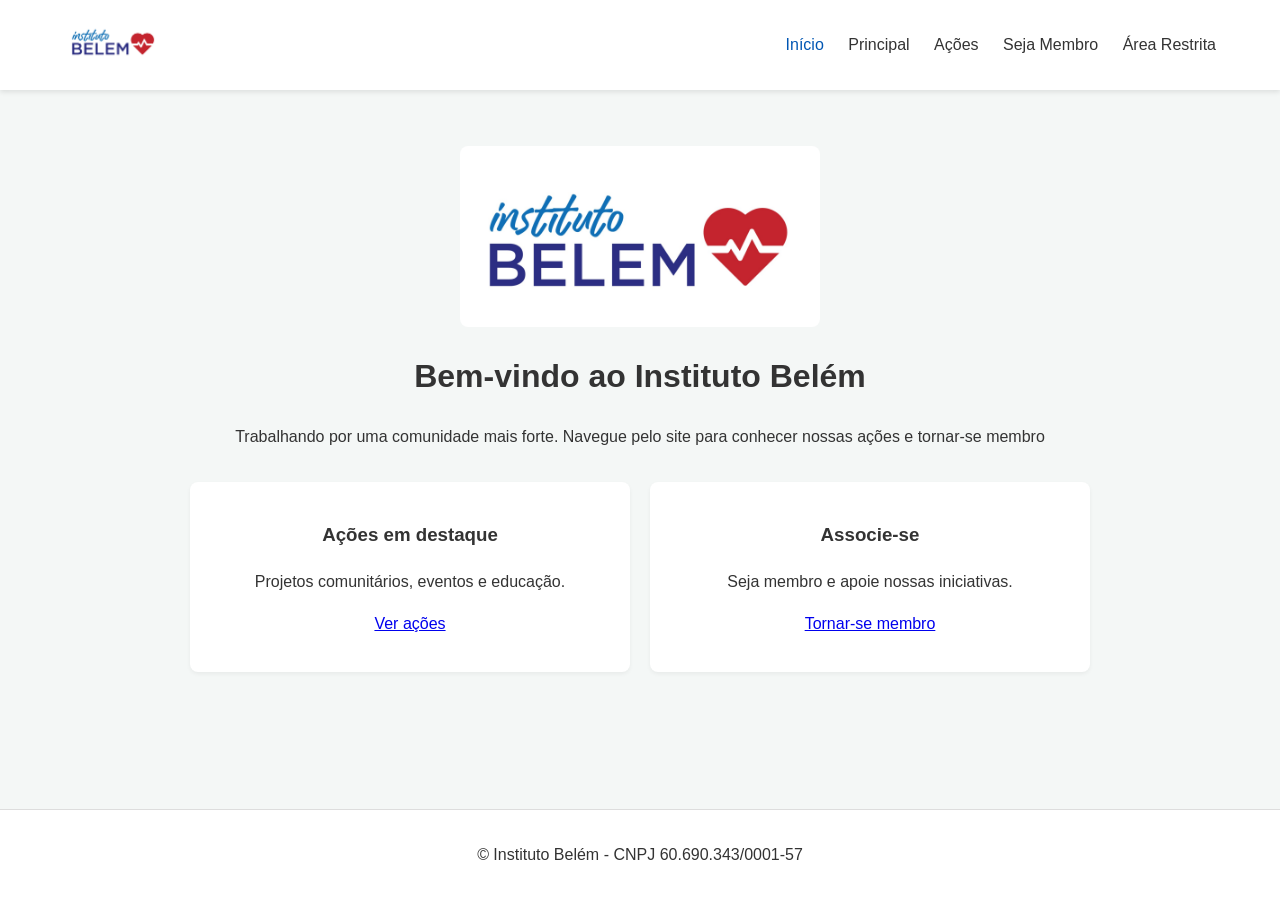
<file: index.html>
<!doctype html>
<html lang="pt-BR">
<head>
  <meta charset="utf-8">
  <meta name="viewport" content="width=device-width,initial-scale=1">
  <title>Instituto Belém — Início</title>
  <link rel="icon" href="assets/Logo.png" type="image/png">
  <link rel="stylesheet" href="style.css">
</head>
<body>
  <header class="site-header">
    <div class="logo-wrap" style="cursor: pointer;" onclick="window.location.href='index.html'">
      <img src="assets/Logo.png" alt="Instituto Belém" class="logo">
    </div>
    <nav class="main-nav">
      <a href="index.html" class="nav-link active">Início</a>
      <a href="principal.html" class="nav-link">Principal</a>
      <a href="acoes.html" class="nav-link">Ações</a>
      <a href="seja-membro.html" class="nav-link">Seja Membro</a>
      <a href="area-restrita.html" class="nav-link">Área Restrita</a>
    </nav>
  </header>

  <main class="container">
    <img src="assets/Logo.jpeg" alt="Logo Instituto Belém" class="main-image" loading="lazy">
    <h1>Bem-vindo ao Instituto Belém</h1>
    <p>Trabalhando por uma comunidade mais forte. Navegue pelo site para conhecer nossas ações e tornar-se membro</p>

    <section class="highlights">
      <article>
        <h3>Ações em destaque</h3>
        <p>Projetos comunitários, eventos e educação.</p>
        <p><a href="acoes.html">Ver ações</a></p>
      </article>
      <article>
        <h3>Associe-se</h3>
        <p>Seja membro e apoie nossas iniciativas.</p>
        <p><a href="seja-membro.html">Tornar-se membro</a></p>
      </article>
    </section>
  </main>

  <footer class="site-footer">
    <p>© Instituto Belém - CNPJ 60.690.343/0001-57</p>
  </footer>
</body>
</html>
</file>
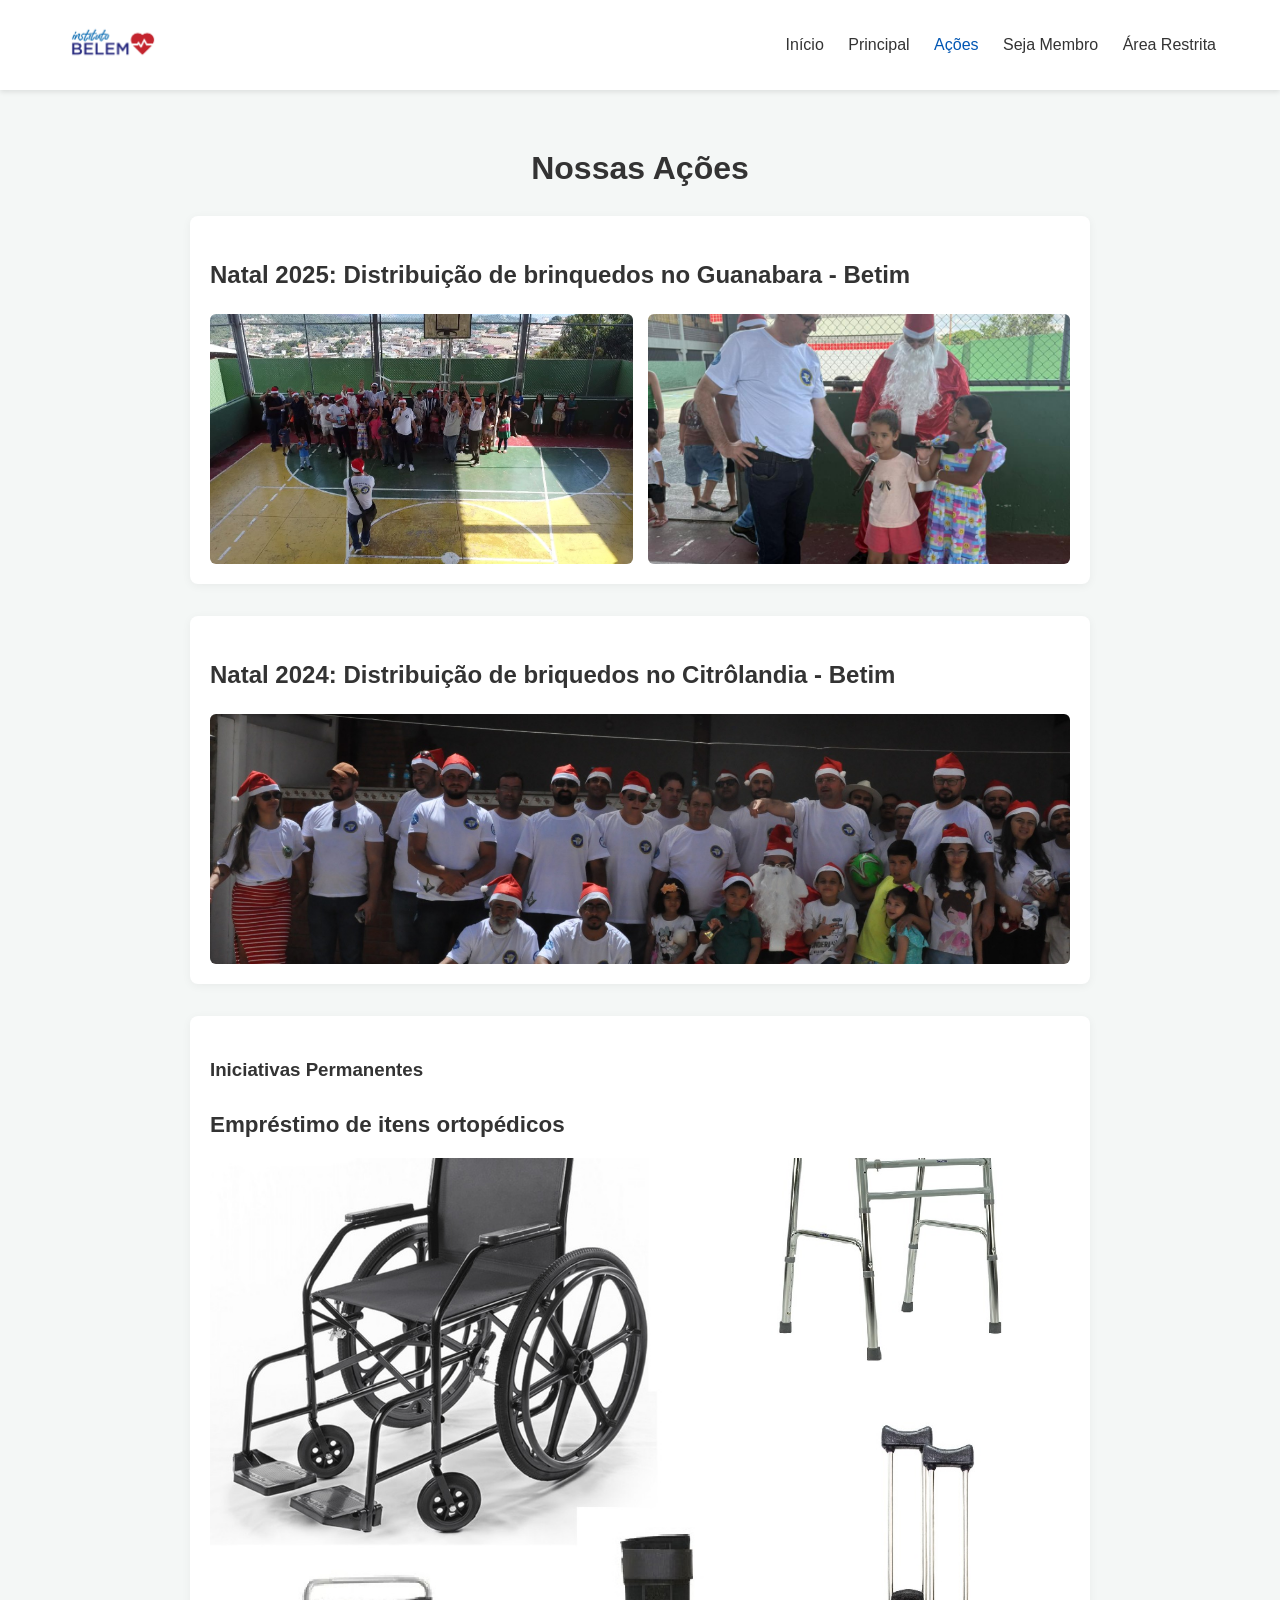
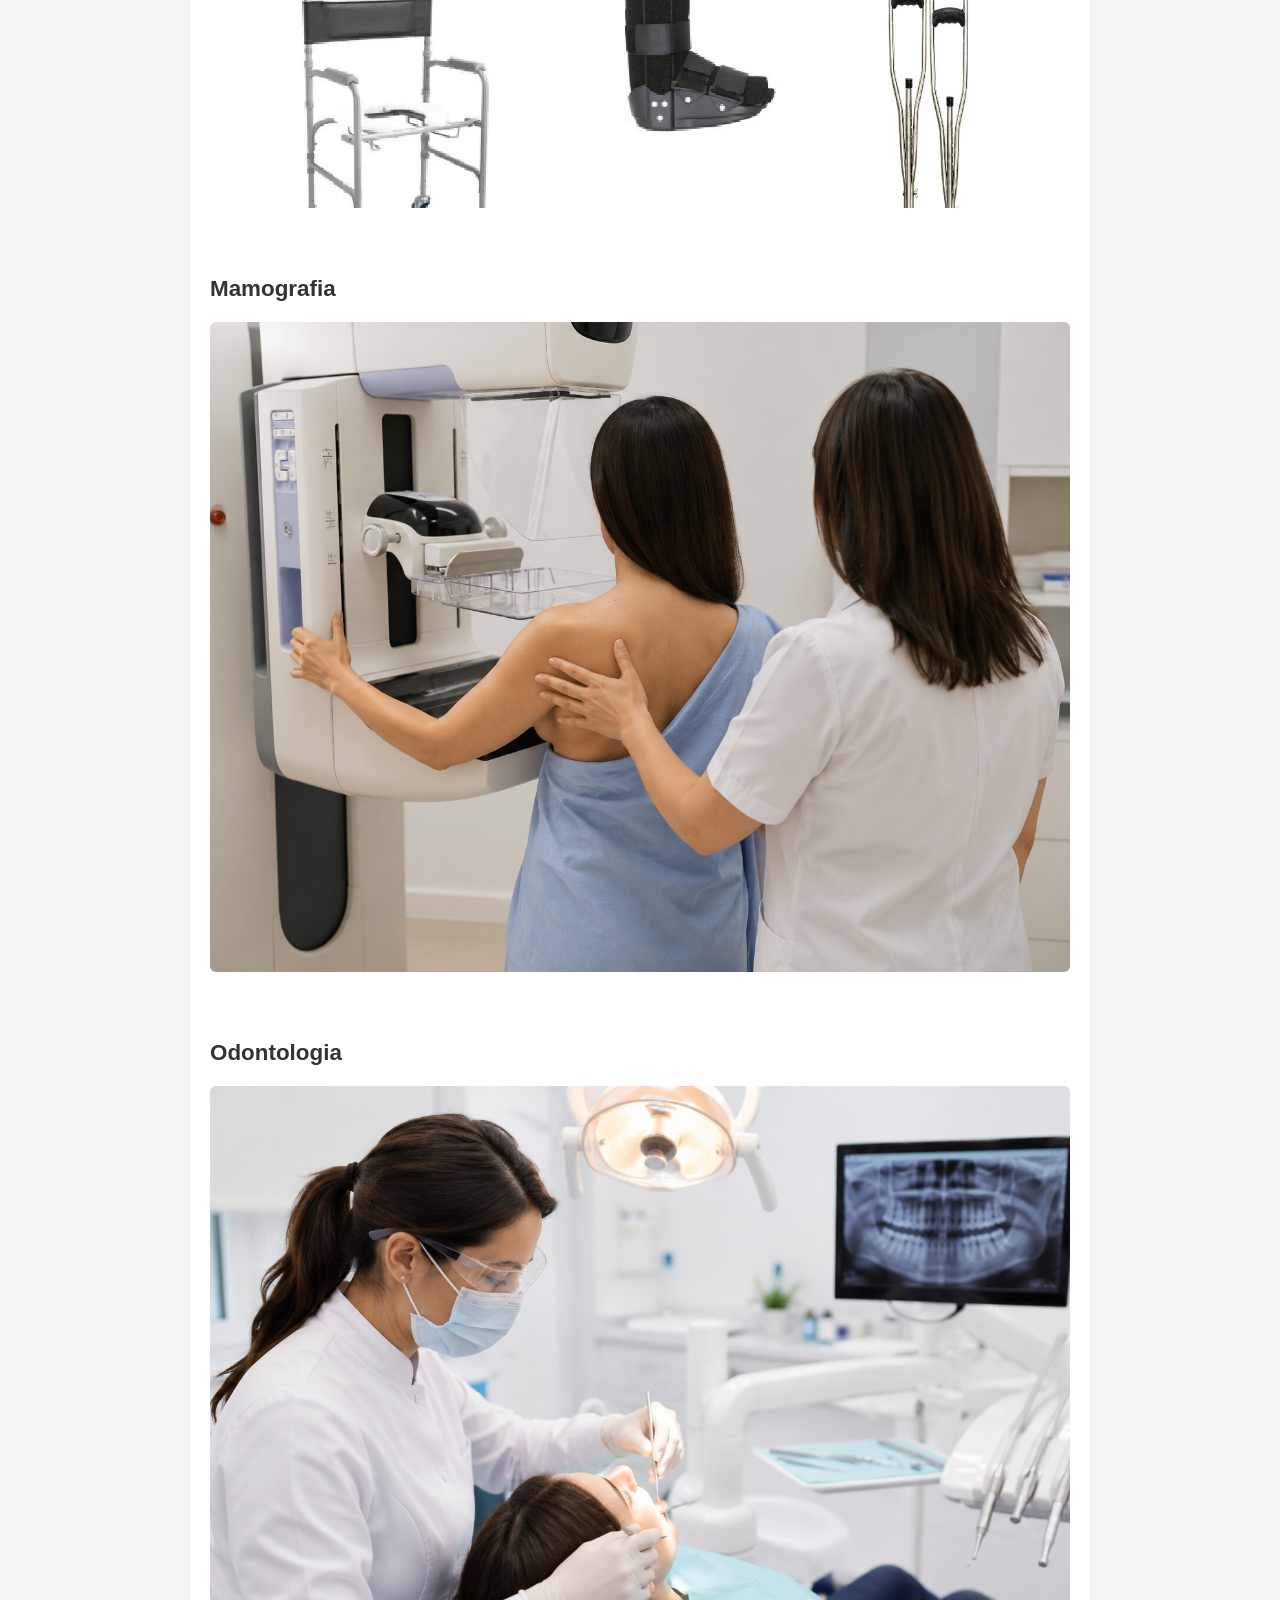
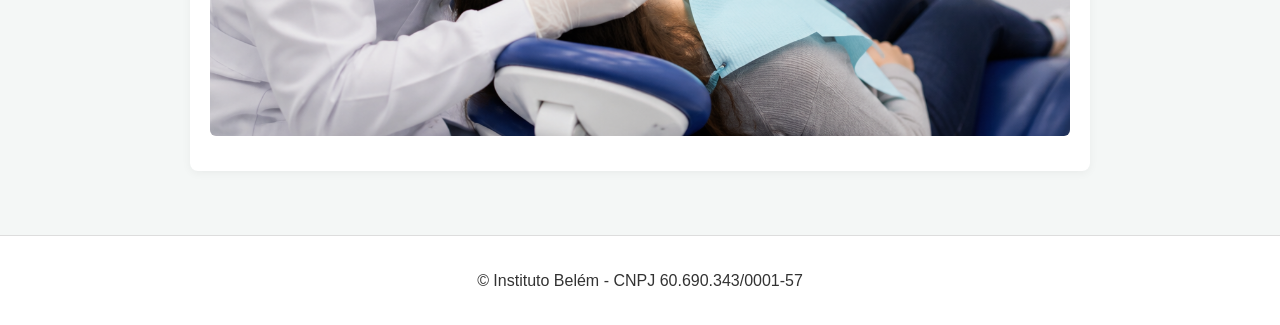
<file: acoes.html>
<!doctype html>
<html lang="pt-BR">
<head>
  <meta charset="utf-8">
  <meta name="viewport" content="width=device-width,initial-scale=1">
  <title>Instituto Belém — Ações</title>
  <link rel="icon" href="assets/Logo.png" type="image/png">
  <link rel="stylesheet" href="style.css">
</head>
<body>
  <header class="site-header">
    <div class="logo-wrap"><img src="assets/Logo.png" alt="Instituto Belém" class="logo"></div>
    <nav class="main-nav">
      <a href="index.html" class="nav-link">Início</a>
      <a href="principal.html" class="nav-link">Principal</a>
      <a href="acoes.html" class="nav-link active">Ações</a>
      <a href="seja-membro.html" class="nav-link">Seja Membro</a>
      <a href="area-restrita.html" class="nav-link">Área Restrita</a>
    </nav>
  </header>

  <main class="container">
    <h1>Nossas Ações</h1>
    <section class="acoes-lista">
      <article class="action-card">
        <h2>Natal 2025: Distribuição de brinquedos no Guanabara - Betim</h2>
        <div class="action-gallery">
          <img src="assets/Natal25-1.jpeg" alt="Natal 2025 - Registro 1" class="action-img" loading="lazy">
          <img src="assets/Natal-25-2.jpeg" alt="Natal 2025 - Registro 2" class="action-img" loading="lazy">
        </div>
      </article>

      <article class="action-card">
        <h2>Natal 2024: Distribuição de briquedos no Citrôlandia - Betim</h2>
        <div class="action-gallery">
          <img src="assets/Natal24.jpeg" alt="Natal 2024 - Registro 1" class="action-img" loading="lazy">

        </div>
      </article>

      <article class="action-card">
        <h1>Iniciativas Permanentes</h1>
        <div style="margin-bottom: 15px;">
          <p class="action-subtitle"><strong>Empréstimo de itens ortopédicos</strong></p>
          <div class="action-gallery">
            <img src="assets/ortopedicos.jpg" alt="Itens Ortopédicos" class="action-img action-img-tall" loading="lazy">
          </div>
        </div>
        <br>
        <div style="margin-bottom: 15px;">
          <p class="action-subtitle"><strong>Mamografia</strong></p>
          <div class="action-gallery">
            <img src="assets/mamografia.png" alt="Mamografia" class="action-img action-img-tall" loading="lazy">
          </div>
        </div>
        <br>
                <div style="margin-bottom: 15px;">
          <p class="action-subtitle"><strong>Odontologia</strong></p>
          <div class="action-gallery">
            <img src="assets/odontologia.png" alt="Odontologia" class="action-img action-img-tall" loading="lazy">
          </div>
        </div>
      </article>
    </section>
  </main>

  <footer class="site-footer"><p>© Instituto Belém - CNPJ 60.690.343/0001-57</p></footer>
</body>
</html>
</file>
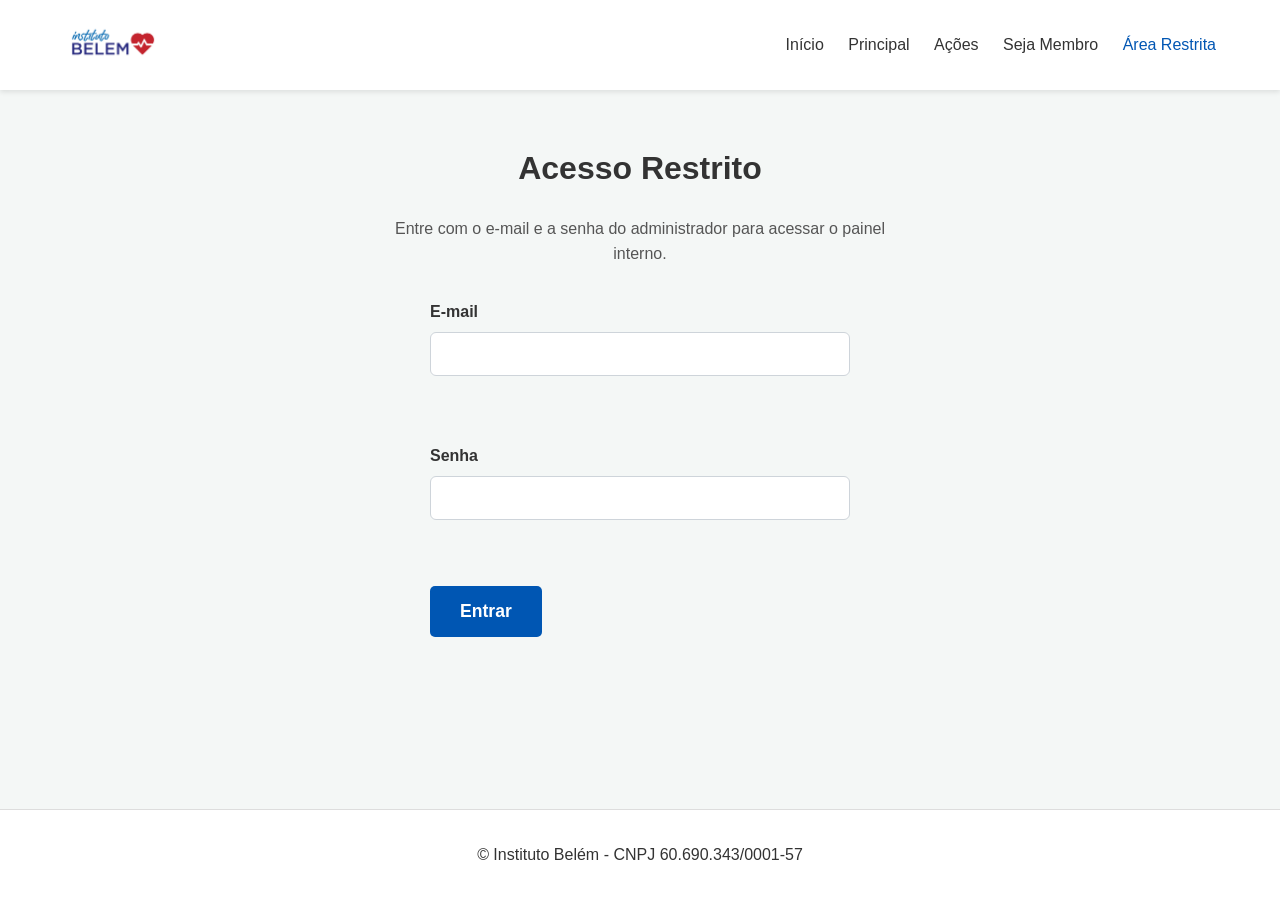
<file: area-restrita.html>
<!doctype html>
<html lang="pt-BR">
<head>
  <meta charset="utf-8">
  <meta name="viewport" content="width=device-width,initial-scale=1">
  <title>Instituto Belém — Área Restrita</title>
  <link rel="icon" href="assets/Logo.png" type="image/png">
  <link rel="stylesheet" href="style.css">
</head>
<body>
  <header class="site-header">
    <div class="logo-wrap"><img src="assets/Logo.png" alt="Instituto Belém" class="logo"></div>
    <nav class="main-nav">
      <a href="index.html" class="nav-link">Início</a>
      <a href="principal.html" class="nav-link">Principal</a>
      <a href="acoes.html" class="nav-link">Ações</a>
      <a href="seja-membro.html" class="nav-link">Seja Membro</a>
      <a href="area-restrita.html" class="nav-link active">Área Restrita</a>
    </nav>
  </header>

  <main class="container">
    <h1>Acesso Restrito</h1>
    <p class="restricted-note">Entre com o e-mail e a senha do administrador para acessar o painel interno.</p>
    <form id="loginForm" class="login-form">
      <label>E-mail<br><input type="email" id="email" required placeholder=""></label><br><br>
      <label>Senha<br><input type="password" id="senha" required></label><br><br>
      <button type="submit" class="btn-enviar">Entrar</button>
    </form>
    <div id="loginStatus" class="status"></div>
  </main>

  <footer class="site-footer"><p>© Instituto Belém - CNPJ 60.690.343/0001-57</p></footer>
  <script src="script.js"></script>
</body>
</html>
</file>
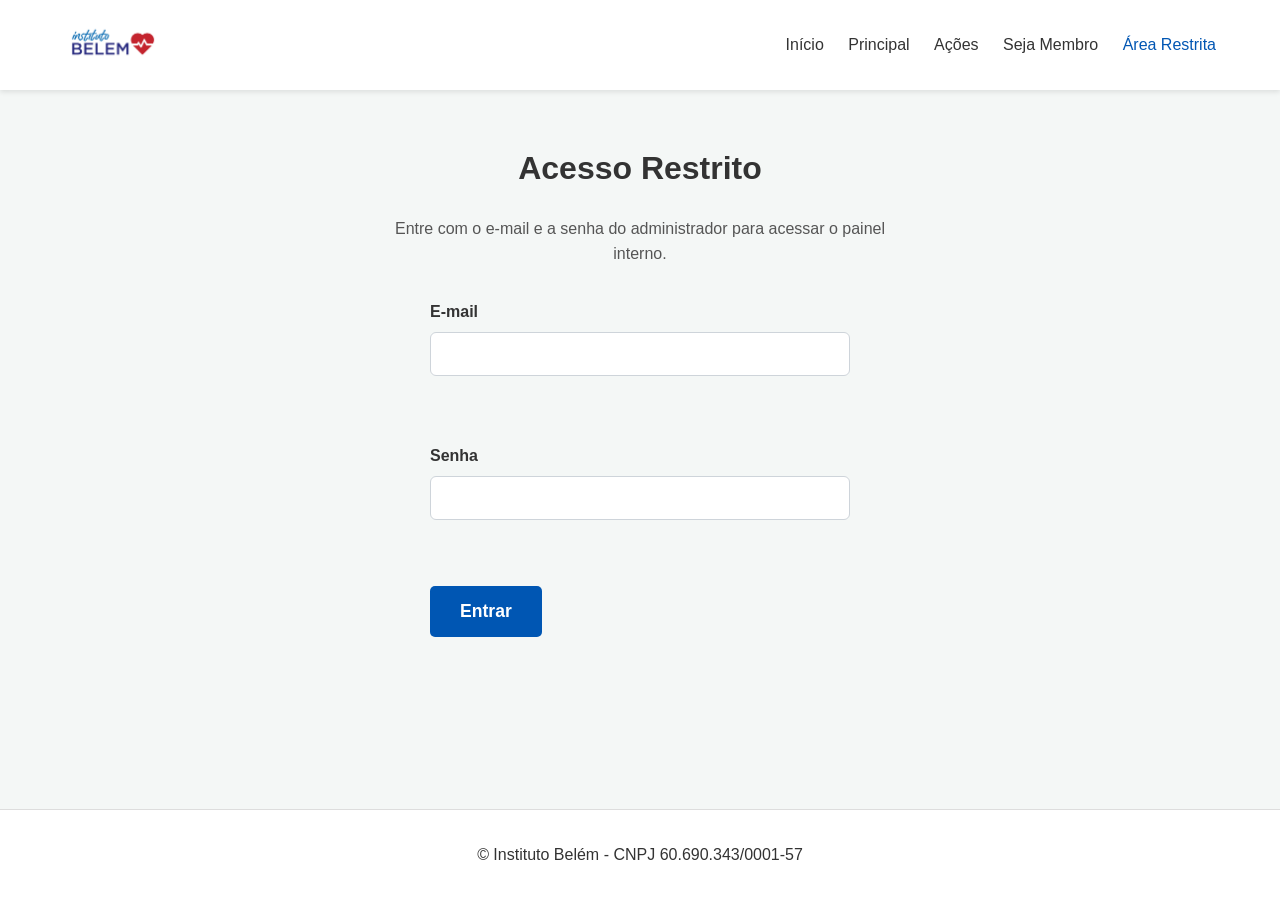
<file: lista-beneficiarios.html>
<!doctype html>
<html lang="pt-BR">
<head>
  <meta charset="utf-8">
  <meta name="viewport" content="width=device-width,initial-scale=1">
  <title>Instituto Belém — Lista de Beneficiários</title>
  <link rel="icon" href="assets/Logo.png" type="image/png">
  <link rel="stylesheet" href="style.css">
</head>
<body>
  <header class="site-header">
    <div class="logo-wrap"><img src="assets/Logo.png" alt="Instituto Belém" class="logo"></div>
    <nav class="main-nav">
      <a href="index.html" class="nav-link">Início</a>
      <a href="principal.html" class="nav-link">Principal</a>
      <a href="acoes.html" class="nav-link">Ações</a>
      <a href="seja-membro.html" class="nav-link">Seja Membro</a>
      <a href="area-restrita.html" class="nav-link active">Área Restrita</a>
    </nav>
  </header>

  <main class="container restricted-dashboard" data-beneficiarios-page>
    <div class="dashboard-hero">
      <p class="eyebrow">Painel interno</p>
      <h1>Lista de Beneficiários</h1>
      <p>Visualização dos cadastros recebidos pelo formulário de beneficiários.</p>
    </div>

    <div class="dashboard-actions">
      <a class="btn-enviar" href="painel-restrito.html">Voltar ao painel</a>
      <a class="btn-enviar" href="beneficiario.html">Cadastrar beneficiário</a>
      <button class="btn-enviar btn-secondary" id="btnAtualizarBeneficiarios" type="button">Atualizar lista</button>
      <button class="btn-enviar btn-secondary" id="logoutRestrito" type="button">Sair</button>
    </div>

    <div id="beneficiariosStatus" class="status"></div>
    <div id="beneficiariosCount" class="members-count"></div>
    <div class="table-container">
      <table>
        <thead>
          <tr>
            <th>Foto</th>
            <th>Nome</th>
            <th>Telefone</th>
            <th>CPF</th>
            <th>Cidade/UF</th>
            <th>Necessidade</th>
            <th style="max-width:140px;">E-mail</th>
            <th>Data de cadastro</th>
            <th>Ações</th>
          </tr>
        </thead>
        <tbody id="beneficiariosTableBody">
          <tr><td colspan="9">Carregando beneficiários...</td></tr>
        </tbody>
      </table>
    </div>

    <!-- Modal de edição -->
    <section id="beneficiarioEditModal" class="member-modal" hidden aria-hidden="true">
      <div class="member-modal-overlay" data-close-ben-modal></div>
      <div class="member-modal-content" role="dialog" aria-modal="true" aria-labelledby="editBeneficiarioTitle">
        <div class="member-modal-header">
          <h2 id="editBeneficiarioTitle">Editar Beneficiário</h2>
          <button type="button" class="modal-close" id="closeBeneficiarioModal" aria-label="Fechar">×</button>
        </div>
        <form id="beneficiarioEditForm" class="member-edit-form" novalidate>
          <input type="hidden" name="id" id="edit_ben_id">
          <div class="form-grid">
            <label>Nome completo<br><input type="text" name="ben_nome" id="edit_ben_nome" required></label>
            <label>E-mail<br><input type="email" name="ben_email" id="edit_ben_email"></label>
            <label>Data de nascimento<br><input type="date" name="ben_data_nasc" id="edit_ben_data_nasc"></label>
            <label>CPF<br><input type="text" name="ben_cpf" id="edit_ben_cpf"></label>
            <label>Telefone<br><input type="tel" name="ben_telefone" id="edit_ben_telefone"></label>
            <label>Foto (upload)<br>
              <input type="file" name="ben_foto_file" id="edit_ben_foto_file" accept="image/*">
              <img id="edit_ben_foto_preview" src="" alt="Prévia" style="display:none; max-width:80px; max-height:80px; border-radius:4px; margin-top:4px; object-fit:cover; border:1px solid #ccc;">
            </label>
            <label>Foto atual<br><input type="text" id="edit_ben_foto_atual" readonly></label>
            <input type="hidden" name="ben_foto_nome" id="edit_ben_foto_nome">
            <input type="hidden" name="ben_foto_url" id="edit_ben_foto_url">
            <label>CEP<br><input type="text" name="ben_cep" id="edit_ben_cep"></label>
            <label>Rua<br><input type="text" name="ben_rua" id="edit_ben_rua"></label>
            <label>Número<br><input type="text" name="ben_numero" id="edit_ben_numero"></label>
            <label>Bairro<br><input type="text" name="ben_bairro" id="edit_ben_bairro"></label>
            <label>Cidade<br><input type="text" name="ben_cidade" id="edit_ben_cidade"></label>
            <label>Estado<br><input type="text" name="ben_estado" id="edit_ben_estado"></label>
            <label style="grid-column: 1 / -1">Necessidade<br><textarea name="necessidade" id="edit_ben_necessidade" rows="3"></textarea></label>
            <label>Renda familiar<br>
              <select name="ben_renda" id="edit_ben_renda">
                <option value="">Selecione a faixa de renda</option>
                <option value="Sem renda">Sem renda</option>
                <option value="Até 1/2 salário mínimo (até R$&nbsp;759)">Até 1/2 salário mínimo &mdash; Classe E</option>
                <option value="De 1/2 a 1 salário mínimo (R$&nbsp;759 a R$&nbsp;1.518)">De 1/2 a 1 salário mínimo &mdash; Classe E</option>
                <option value="De 1 a 2 salários mínimos (R$&nbsp;1.518 a R$&nbsp;3.036)">De 1 a 2 salários mínimos &mdash; Classe E</option>
                <option value="De 2 a 4 salários mínimos (R$&nbsp;3.036 a R$&nbsp;6.072)">De 2 a 4 salários mínimos &mdash; Classe D</option>
                <option value="De 4 a 10 salários mínimos (R$&nbsp;6.072 a R$&nbsp;15.180)">De 4 a 10 salários mínimos &mdash; Classe C</option>
                <option value="Acima de 10 salários mínimos (acima de R$&nbsp;15.180)">Acima de 10 salários mínimos &mdash; Classes A/B</option>
              </select>
            </label>
            <label>Composição familiar<br>
              <select name="ben_familiares" id="edit_ben_familiares">
                <option value="">Selecione a composição familiar</option>
                <optgroup label="1 pessoa">
                  <option>1 pessoa (1 adulto)</option>
                  <option>1 pessoa (1 idoso)</option>
                </optgroup>
                <optgroup label="2 pessoas">
                  <option>2 pessoas (2 adultos)</option>
                  <option>2 pessoas (1 adulto e 1 criança/adolescente)</option>
                  <option>2 pessoas (1 adulto e 1 idoso)</option>
                  <option>2 pessoas (1 idoso e 1 criança/adolescente)</option>
                  <option>2 pessoas (2 idosos)</option>
                </optgroup>
                <optgroup label="3 pessoas">
                  <option>3 pessoas (3 adultos)</option>
                  <option>3 pessoas (2 adultos e 1 criança/adolescente)</option>
                  <option>3 pessoas (2 adultos e 1 idoso)</option>
                  <option>3 pessoas (1 adulto e 2 crianças/adolescentes)</option>
                  <option>3 pessoas (1 adulto e 1 criança/adolescente e 1 idoso)</option>
                  <option>3 pessoas (1 adulto e 2 idosos)</option>
                  <option>3 pessoas (2 idosos e 1 criança/adolescente)</option>
                </optgroup>
                <optgroup label="4 pessoas">
                  <option>4 pessoas (4 adultos)</option>
                  <option>4 pessoas (3 adultos e 1 criança/adolescente)</option>
                  <option>4 pessoas (3 adultos e 1 idoso)</option>
                  <option>4 pessoas (2 adultos e 2 crianças/adolescentes)</option>
                  <option>4 pessoas (2 adultos e 1 criança/adolescente e 1 idoso)</option>
                  <option>4 pessoas (2 adultos e 2 idosos)</option>
                  <option>4 pessoas (1 adulto e 3 crianças/adolescentes)</option>
                  <option>4 pessoas (1 adulto e 2 crianças/adolescentes e 1 idoso)</option>
                  <option>4 pessoas (2 idosos e 2 crianças/adolescentes)</option>
                </optgroup>
                <optgroup label="5 pessoas">
                  <option>5 pessoas (5 adultos)</option>
                  <option>5 pessoas (4 adultos e 1 criança/adolescente)</option>
                  <option>5 pessoas (3 adultos e 2 crianças/adolescentes)</option>
                  <option>5 pessoas (3 adultos e 1 criança/adolescente e 1 idoso)</option>
                  <option>5 pessoas (2 adultos e 3 crianças/adolescentes)</option>
                  <option>5 pessoas (2 adultos e 2 crianças/adolescentes e 1 idoso)</option>
                  <option>5 pessoas (2 adultos e 1 criança/adolescente e 2 idosos)</option>
                  <option>5 pessoas (1 adulto e 4 crianças/adolescentes)</option>
                  <option>5 pessoas (1 adulto e 3 crianças/adolescentes e 1 idoso)</option>
                  <option>5 pessoas (2 idosos e 3 crianças/adolescentes)</option>
                </optgroup>
                <optgroup label="6 pessoas">
                  <option>6 pessoas (6 adultos)</option>
                  <option>6 pessoas (5 adultos e 1 criança/adolescente)</option>
                  <option>6 pessoas (4 adultos e 2 crianças/adolescentes)</option>
                  <option>6 pessoas (4 adultos e 1 criança/adolescente e 1 idoso)</option>
                  <option>6 pessoas (3 adultos e 3 crianças/adolescentes)</option>
                  <option>6 pessoas (3 adultos e 2 crianças/adolescentes e 1 idoso)</option>
                  <option>6 pessoas (3 adultos e 1 criança/adolescente e 2 idosos)</option>
                  <option>6 pessoas (2 adultos e 4 crianças/adolescentes)</option>
                  <option>6 pessoas (2 adultos e 3 crianças/adolescentes e 1 idoso)</option>
                  <option>6 pessoas (2 adultos e 2 crianças/adolescentes e 2 idosos)</option>
                  <option>6 pessoas (1 adulto e 5 crianças/adolescentes)</option>
                  <option>6 pessoas (2 idosos e 4 crianças/adolescentes)</option>
                </optgroup>
                <optgroup label="Outros">
                  <option value="Outros (descreva em Observações)">Outros — descreva em Observações</option>
                </optgroup>
              </select>
            </label>
            <label style="grid-column: 1 / -1">Observações<br><textarea name="observacoes" id="edit_ben_observacoes" rows="2"></textarea></label>
            <label><input type="checkbox" name="termo" id="edit_ben_termo"> Autorizou cadastro</label>
          </div>
          <div class="form-actions">
            <button type="submit" class="btn-enviar" id="saveBeneficiarioEdit">Salvar alterações</button>
            <button type="button" class="btn-enviar btn-secondary" id="cancelBeneficiarioEdit">Cancelar</button>
          </div>
        </form>
      </div>
    </section>

    <!-- Modal de detalhes -->
    <section id="beneficiarioDetailsModal" class="member-modal" hidden aria-hidden="true">
      <div class="member-modal-overlay" data-close-ben-details-modal></div>
      <div class="member-modal-content" role="dialog" aria-modal="true" aria-labelledby="beneficiarioDetailsTitle">
        <div class="member-modal-header">
          <h2 id="beneficiarioDetailsTitle">Ficha Completa do Beneficiário</h2>
          <button type="button" class="modal-close" id="closeBeneficiarioDetailsModal" aria-label="Fechar">×</button>
        </div>
        <div id="beneficiarioDetailsContent" class="member-details-grid"></div>
        <div class="form-actions">
          <button type="button" class="btn-enviar btn-secondary" id="closeBeneficiarioDetailsFooter">Fechar</button>
        </div>
      </div>
    </section>
  </main>

  <footer class="site-footer"><p>© Instituto Belém - CNPJ 60.690.343/0001-57</p></footer>
  <script src="script.js"></script>
</body>
</html>
</file>
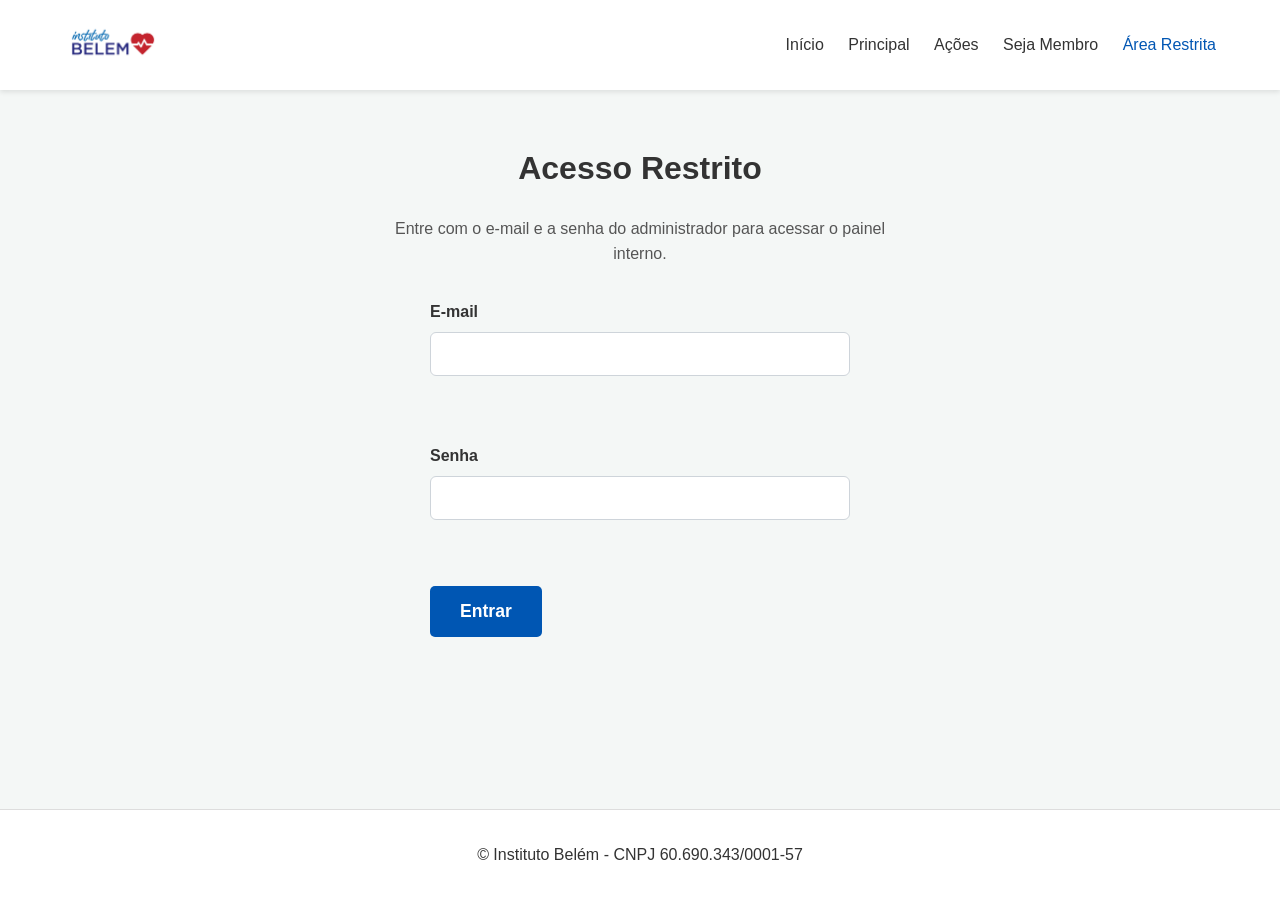
<file: lista-membros.html>
<!doctype html>
<html lang="pt-BR">
<head>
  <meta charset="utf-8">
  <meta name="viewport" content="width=device-width,initial-scale=1">
  <title>Instituto Belém — Lista de Membros</title>
  <link rel="icon" href="assets/Logo.png" type="image/png">
  <link rel="stylesheet" href="style.css?v=20260706e">
</head>
<body>
  <header class="site-header">
    <div class="logo-wrap"><img src="assets/Logo.png" alt="Instituto Belém" class="logo"></div>
    <nav class="main-nav">
      <a href="index.html" class="nav-link">Início</a>
      <a href="principal.html" class="nav-link">Principal</a>
      <a href="acoes.html" class="nav-link">Ações</a>
      <a href="seja-membro.html" class="nav-link">Seja Membro</a>
      <a href="area-restrita.html" class="nav-link active">Área Restrita</a>
    </nav>
  </header>

  <main class="container restricted-dashboard" data-members-page>
    <div class="dashboard-hero">
      <p class="eyebrow">Painel interno</p>
      <h1>Lista de Membros</h1>
      <p>Visualização dos cadastros recebidos pela inscrição de voluntários.</p>
    </div>

    <div class="dashboard-actions">
      <a class="btn-enviar" href="painel-restrito.html">Voltar ao painel</a>
      <button class="btn-enviar btn-secondary" id="btnAtualizarMembros" type="button">Atualizar lista</button>
      <button class="btn-enviar btn-secondary" id="logoutRestrito" type="button">Sair</button>
    </div>

    <div id="membersStatus" class="status"></div>
    <div id="membersCount" class="members-count"></div>
    <div class="table-container">
      <table>
        <thead>
          <tr>
            <th>Foto</th>
            <th>Data</th>
            <th>Nome</th>
            <th>E-mail</th>
            <th>Telefone</th>
            <th>CPF</th>
            <th>Cidade/UF</th>
            <th>Área</th>
            <th>Dias</th>
            <th>Frequência</th>
            <th>Ações</th>
          </tr>
        </thead>
        <tbody id="membersTableBody">
          <tr><td colspan="11">Carregando membros...</td></tr>
        </tbody>
      </table>
    </div>

    <section id="memberEditModal" class="member-modal" hidden aria-hidden="true">
      <div class="member-modal-overlay" data-close-modal></div>
      <div class="member-modal-content" role="dialog" aria-modal="true" aria-labelledby="editMemberTitle">
        <div class="member-modal-header">
          <h2 id="editMemberTitle">Editar Membro</h2>
          <button type="button" class="modal-close" id="closeMemberModal" aria-label="Fechar">×</button>
        </div>
        <form id="memberEditForm" class="member-edit-form" novalidate>
          <input type="hidden" name="id" id="edit_id">
          <div class="form-grid">
            <label>Nome completo<br><input type="text" name="vol_nome" id="edit_vol_nome" required></label>
            <label>E-mail<br><input type="email" name="vol_email" id="edit_vol_email" required></label>
            <label>Data de nascimento<br><input type="date" name="vol_data_nasc" id="edit_vol_data_nasc"></label>
            <label>CPF<br><input type="text" name="vol_cpf" id="edit_vol_cpf"></label>
            <label>RG<br><input type="text" name="vol_rg" id="edit_vol_rg"></label>
            <label>Telefone principal<br><input type="tel" name="vol_tel_principal" id="edit_vol_tel_principal" required></label>
            <label>Telefone alternativo<br><input type="tel" name="vol_tel_alternativo" id="edit_vol_tel_alternativo"></label>
            <label>WhatsApp<br><input type="tel" name="vol_whatsapp" id="edit_vol_whatsapp"></label>
            <label>CEP<br><input type="text" name="vol_cep" id="edit_vol_cep"></label>
            <label>Rua<br><input type="text" name="vol_rua" id="edit_vol_rua"></label>
            <label>Número<br><input type="text" name="vol_numero" id="edit_vol_numero"></label>
            <label>Bairro<br><input type="text" name="vol_bairro" id="edit_vol_bairro"></label>
            <label>Cidade<br><input type="text" name="vol_cidade" id="edit_vol_cidade"></label>
            <label>Estado<br><input type="text" name="vol_estado" id="edit_vol_estado"></label>
            <label>Tipo de membro<br><input type="text" name="tipo_membro" id="edit_tipo_membro"></label>
            <label>Área<br><input type="text" name="area" id="edit_area"></label>
            <label>Área (outro)<br><input type="text" name="area_outro" id="edit_area_outro"></label>
            <label>Dias disponíveis<br><input type="text" name="dias_disponiveis" id="edit_dias_disponiveis"></label>
            <label>Horários disponíveis<br><input type="text" name="horarios_disponiveis" id="edit_horarios_disponiveis"></label>
            <label>Frequência<br><input type="text" name="frequencia_vol" id="edit_frequencia_vol"></label>
            <label>Formação<br><input type="text" name="formacao" id="edit_formacao"></label>
            <label>Cursos<br><textarea name="cursos" id="edit_cursos" rows="2"></textarea></label>
            <label>Experiência<br><textarea name="experiencia" id="edit_experiencia" rows="2"></textarea></label>
            <label>Habilidades<br><input type="text" name="habilidades" id="edit_habilidades"></label>
            <label>Data da última atuação<br><input type="date" name="data_entrada" id="edit_data_entrada"></label>
            <label>Projetos<br><input type="text" name="projetos" id="edit_projetos"></label>
            <label>Participações anteriores<br><textarea name="part_anteriores" id="edit_part_anteriores" rows="2"></textarea></label>
            <label>Avaliação interna<br><input type="text" name="avaliacao" id="edit_avaliacao"></label>
            <label style="grid-column: 1 / -1">Foto<br>
              <div style="display:flex; align-items:center; gap:16px; flex-wrap:wrap; margin-top:4px;">
                <img id="edit_vol_foto_preview" src="" alt="Foto atual do membro" style="display:none; width:80px; height:80px; border-radius:6px; object-fit:cover; border:1px solid #ccc; cursor:zoom-in;" title="Clique para ampliar">
                <div>
                  <div style="margin-bottom:6px;"><input type="file" name="vol_foto_file" id="edit_vol_foto_file" accept="image/*"></div>
                  <input type="text" id="edit_vol_foto_atual" readonly style="font-size:0.82rem; color:#64748b; width:100%; max-width:280px;">
                </div>
              </div>
            </label>
            <input type="hidden" name="vol_foto_nome" id="edit_vol_foto_nome">
            <input type="hidden" name="vol_foto_url" id="edit_vol_foto_url">
            <label><input type="checkbox" name="termo_vol" id="edit_termo_vol"> Termo de voluntariado</label>
            <label><input type="checkbox" name="codigo_conduta" id="edit_codigo_conduta"> Código de conduta</label>
            <label><input type="checkbox" name="confidencialidade" id="edit_confidencialidade"> Confidencialidade</label>
            <label><input type="checkbox" name="uso_imagem" id="edit_uso_imagem"> Uso de imagem</label>
          </div>
          <div class="form-actions">
            <button type="submit" class="btn-enviar" id="saveMemberEdit">Salvar alterações</button>
            <button type="button" class="btn-enviar btn-secondary" id="cancelMemberEdit">Cancelar</button>
          </div>
        </form>
      </div>
    </section>

    <section id="memberDetailsModal" class="member-modal" hidden aria-hidden="true">
      <div class="member-modal-overlay" data-close-details-modal></div>
      <div class="member-modal-content" role="dialog" aria-modal="true" aria-labelledby="memberDetailsTitle">
        <div class="member-modal-header">
          <h2 id="memberDetailsTitle">Ficha Completa do Membro</h2>
          <button type="button" class="modal-close" id="closeDetailsModal" aria-label="Fechar">×</button>
        </div>
        <div id="memberDetailsContent" class="member-details-grid"></div>
        <div class="form-actions">
          <button type="button" class="btn-enviar btn-secondary" id="closeDetailsModalFooter">Fechar</button>
        </div>
      </div>
    </section>
  </main>

  <footer class="site-footer"><p>© Instituto Belém - CNPJ 60.690.343/0001-57</p></footer>
  <script src="script.js?v=20260706f"></script>
</body>
</html>
</file>
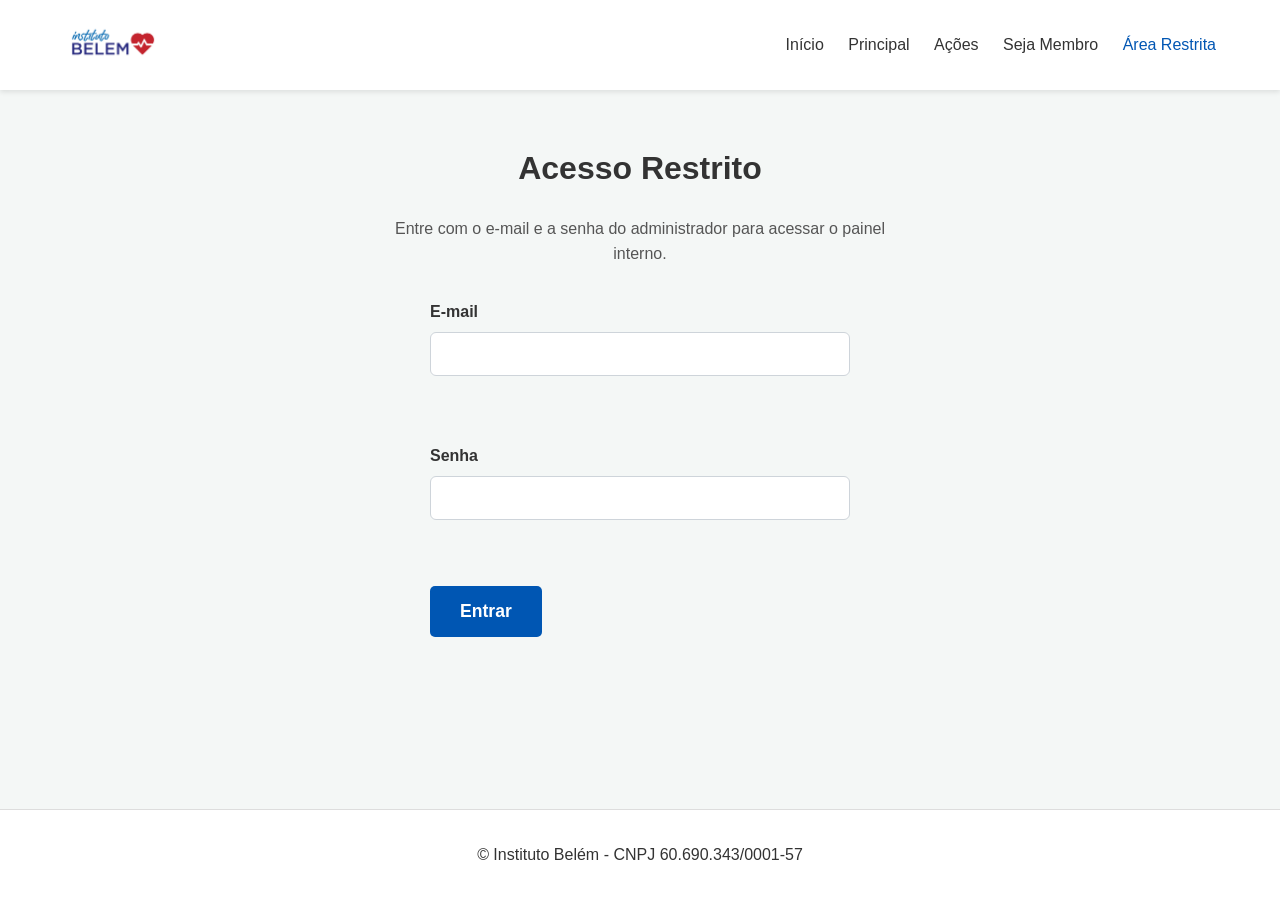
<file: painel-restrito.html>
<!doctype html>
<html lang="pt-BR">
<head>
  <meta charset="utf-8">
  <meta name="viewport" content="width=device-width,initial-scale=1">
  <title>Instituto Belém — Painel Restrito</title>
  <link rel="icon" href="assets/Logo.png" type="image/png">
  <link rel="stylesheet" href="style.css">
</head>
<body>
  <header class="site-header">
    <div class="logo-wrap"><img src="assets/Logo.png" alt="Instituto Belém" class="logo"></div>
    <nav class="main-nav">
      <a href="index.html" class="nav-link">Início</a>
      <a href="principal.html" class="nav-link">Principal</a>
      <a href="acoes.html" class="nav-link">Ações</a>
      <a href="seja-membro.html" class="nav-link">Seja Membro</a>
      <a href="area-restrita.html" class="nav-link active">Área Restrita</a>
    </nav>
  </header>

  <main class="container restricted-dashboard" data-restricted-dashboard>
    <div class="dashboard-hero">
      <p class="eyebrow">Acesso privado</p>
      <h1>Painel Restrito</h1>
      <p>Área interna para acompanhamento e gestão das inscrições do Instituto Belém.</p>
    </div>

    <section class="dashboard-grid">
      <article class="dashboard-card">
        <h2>Cadastros recentes</h2>
        <p>Use este espaço para visualizar e acompanhar os registros recebidos no formulário.</p>
      </article>
      <article class="dashboard-card">
        <h2>Ações rápidas</h2>
        <p>Revisar inscrições, conferir contatos e acompanhar a atualização da base.</p>
      </article>
      <article class="dashboard-card">
        <h2>Segurança</h2>
        <p>O acesso permanece ativo enquanto esta sessão estiver aberta no navegador.</p>
      </article>
    </section>

    <div class="dashboard-actions">
      <a class="btn-enviar" href="lista-membros.html">Ver lista de membros</a>
      <a class="btn-enviar" href="lista-beneficiarios.html">Ver lista de beneficiários</a>
      <a class="btn-enviar" href="beneficiario.html">Cadastrar beneficiário</a>
      <button class="btn-enviar btn-secondary" id="logoutRestrito" type="button">Sair</button>
    </div>
  </main>

  <footer class="site-footer"><p>© Instituto Belém - CNPJ 60.690.343/0001-57</p></footer>
  <script src="script.js"></script>
</body>
</html>
</file>
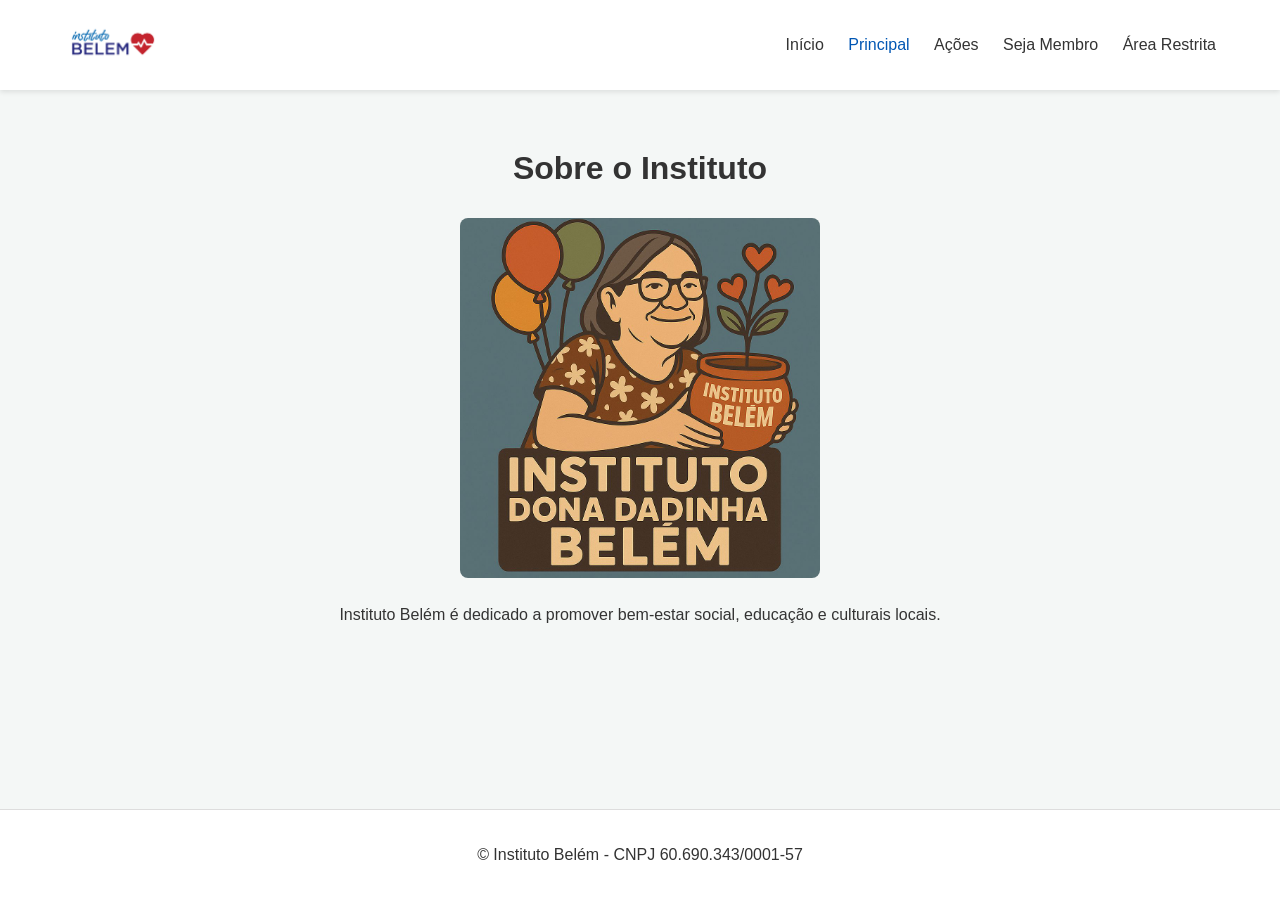
<file: principal.html>
<!doctype html>
<html lang="pt-BR">
<head>
  <meta charset="utf-8">
  <meta name="viewport" content="width=device-width,initial-scale=1">
  <title>Instituto Belém — Principal</title>
  <link rel="icon" href="assets/Logo.png" type="image/png">
  <link rel="stylesheet" href="style.css">
</head>
<body>
  <header class="site-header">
    <div class="logo-wrap"><img src="assets/Logo.png" alt="Instituto Belém" class="logo"></div>
    <nav class="main-nav">
      <a href="index.html" class="nav-link">Início</a>
      <a href="principal.html" class="nav-link active">Principal</a>
      <a href="acoes.html" class="nav-link">Ações</a>
      <a href="seja-membro.html" class="nav-link">Seja Membro</a>
      <a href="area-restrita.html" class="nav-link">Área Restrita</a>
    </nav>
  </header>

  <main class="container">
    <h1>Sobre o Instituto</h1>
    <img src="assets/Imagem_Principal.jpeg" alt="Imagem Principal do Instituto Belém" class="main-image" loading="lazy">
    <p>Instituto Belém é dedicado a promover bem-estar social, educação e culturais locais.</p>
  </main>

  <footer class="site-footer"><p>© Instituto Belém - CNPJ 60.690.343/0001-57</p></footer>
</body>
</html>
</file>
<file: style.css>
:root {
  --primary-color: #0056b3;
  --secondary-color: #6c757d;
  --bg-color: #f4f7f6;
  --text-color: #333;
  --white: #ffffff;
}

body {
  font-family: 'Segoe UI', Tahoma, Geneva, Verdana, sans-serif;
  line-height: 1.6;
  margin: 0;
  color: var(--text-color);
  background-color: var(--bg-color);
  display: flex;
  flex-direction: column;
  min-height: 100vh;
}

.site-header {
  background-color: var(--white);
  padding: 1rem 5%;
  display: flex;
  justify-content: space-between;
  align-items: center;
  box-shadow: 0 2px 5px rgba(0,0,0,0.1);
}

.logo {
  height: 50px;
}

.main-nav .nav-link {
  text-decoration: none;
  color: var(--text-color);
  margin-left: 20px;
  font-weight: 500;
  transition: color 0.3s;
}

.main-nav .nav-link:hover, .main-nav .nav-link.active {
  color: var(--primary-color);
}

.container {
  flex: 1;
  max-width: 900px;
  margin: 2rem auto;
  padding: 0 20px;
  text-align: center;
}

.highlights {
  display: grid;
  grid-template-columns: repeat(auto-fit, minmax(300px, 1fr));
  gap: 20px;
  margin-top: 2rem;
}

.highlights article {
  background: var(--white);
  padding: 20px;
  border-radius: 8px;
  box-shadow: 0 2px 4px rgba(0,0,0,0.05);
}

.main-image {
  max-width: 40%;
  height: auto;
  border-radius: 8px;
  margin: 1.5rem auto;
  display: block;
}

.selection-box {
  background: var(--white);
  padding: 1.5rem;
  border-radius: 8px;
  margin-bottom: 2rem;
  box-shadow: 0 2px 10px rgba(0,0,0,0.05);
  display: none;
}

#beneficiarioSection {
  display: none;
}

#voluntarioSection {
  display: block;
}

.selection-box p {
  margin: 0;
  font-weight: bold;
}

fieldset {
  background-color: var(--white);
  border: 1px solid #e1e4e8;
  border-radius: 8px;
  padding: 1.5rem;
  margin-bottom: 2rem;
  text-align: left;
  box-shadow: 0 2px 10px rgba(0,0,0,0.05);
  width: 100%;
  box-sizing: border-box;
}

legend {
  font-weight: bold;
  padding: 0 10px;
  color: var(--primary-color);
}

.form-grid {
  display: grid;
  grid-template-columns: repeat(auto-fit, minmax(250px, 1fr));
  gap: 15px;
  margin-bottom: 15px;
}

.checkbox-group {
  margin-top: 10px;
  line-height: 1.8;
}

form {
  width: 100%;
  margin: 0 auto;
}

form label {
  display: block;
  margin-bottom: 15px;
  font-weight: bold;
}

.radio-group-vertical p {
  margin-bottom: 5px;
  font-size: 0.95rem;
}

input[type="text"],
input[type="email"],
input[type="password"],
input[type="number"],
input[type="tel"],
input[type="date"],
select,
textarea {
  width: 100%;
  padding: 12px;
  margin-top: 8px;
  border: 1px solid #ced4da;
  border-radius: 6px;
  box-sizing: border-box;
  background-color: var(--white);
  font-size: 1rem;
  transition: border-color 0.2s, box-shadow 0.2s;
}

input:focus, select:focus, textarea:focus {
  border-color: var(--primary-color);
  box-shadow: 0 0 0 3px rgba(0, 86, 179, 0.15);
  outline: none;
}

input[type="checkbox"] {
  width: auto;
  margin-right: 8px;
}

.btn-enviar {
  background-color: var(--primary-color);
  color: var(--white);
  padding: 15px 30px;
  border: none;
  border-radius: 5px;
  font-weight: bold;
  cursor: pointer;
  font-size: 1.1rem;
  transition: background 0.3s;
}

.btn-enviar:hover {
  background-color: #004494;
}

.btn-secondary {
  background-color: var(--secondary-color);
  margin-left: 12px;
}

.btn-secondary:hover {
  background-color: #545b62;
}

.form-actions {
  display: flex;
  flex-wrap: wrap;
  align-items: center;
  justify-content: center;
  gap: 12px;
}

.form-actions .btn-enviar {
  min-width: 260px;
  height: 52px;
  padding: 0 30px;
  display: inline-flex;
  align-items: center;
  justify-content: center;
  box-sizing: border-box;
  line-height: 1;
  appearance: none;
}

.form-actions .btn-secondary {
  margin-left: 0;
}

a.btn-enviar {
  display: inline-block;
  text-decoration: none;
}

.login-form {
  max-width: 420px;
  margin: 2rem auto 1rem;
  text-align: left;
}

.restricted-note {
  max-width: 540px;
  margin: 0 auto 1rem;
  color: #555;
}

.beneficiario-form {
  max-width: 900px;
  margin: 1.5rem auto 0;
  text-align: left;
}

.restricted-dashboard {
  text-align: left;
}

.dashboard-hero {
  background: linear-gradient(135deg, #0d3b66, #1f6f8b);
  color: #fff;
  padding: 2rem;
  border-radius: 16px;
  box-shadow: 0 12px 30px rgba(0,0,0,0.12);
  margin-bottom: 1.5rem;
}

.dashboard-hero h1 {
  margin: 0.25rem 0 0.5rem;
}

.eyebrow {
  text-transform: uppercase;
  letter-spacing: 0.14em;
  font-size: 0.78rem;
  opacity: 0.85;
  margin: 0;
}

.dashboard-grid {
  display: grid;
  grid-template-columns: repeat(auto-fit, minmax(220px, 1fr));
  gap: 1rem;
}

.dashboard-card {
  background: var(--white);
  border-radius: 14px;
  padding: 1.25rem;
  box-shadow: 0 8px 24px rgba(0,0,0,0.06);
}

.dashboard-card h2 {
  margin-top: 0;
  color: var(--primary-color);
}

.dashboard-actions {
  margin-top: 1.5rem;
}

.members-count {
  margin: 1rem 0 0.5rem;
  font-weight: 600;
  color: var(--primary-color);
}

@media (max-width: 640px) {
  .dashboard-actions .btn-enviar {
    display: block;
    width: 100%;
    margin: 0 0 0.75rem;
  }
}

.table-container {
  overflow-x: auto;
  margin-top: 2rem;
  background: var(--white);
  padding: 1rem;
  border-radius: 8px;
  box-shadow: 0 2px 10px rgba(0,0,0,0.1);
}

table {
  width: 100%;
  border-collapse: collapse;
  text-align: left;
}

th, td {
  padding: 12px;
  border-bottom: 1px solid #eee;
  font-size: 0.9rem;
}

th {
  background-color: var(--primary-color);
  color: var(--white);
}

tr:hover {
  background-color: #f9f9f9;
}

.btn-small {
  padding: 8px 12px;
  font-size: 0.85rem;
  border-radius: 4px;
}

.member-actions {
  display: flex;
  gap: 8px;
  flex-wrap: wrap;
}

.member-actions .btn-enviar.btn-small {
  width: 118px;
  min-width: 118px;
  max-width: 118px;
  height: 34px;
  min-height: 34px;
  max-height: 34px;
  padding: 0 8px !important;
  font-size: 0.76rem !important;
  line-height: 1 !important;
  display: inline-flex;
  align-items: center;
  justify-content: center;
  box-sizing: border-box;
}

.member-details-grid {
  display: grid;
  grid-template-columns: repeat(auto-fit, minmax(220px, 1fr));
  gap: 12px;
  margin-bottom: 12px;
  text-align: left;
}

.member-detail-item {
  background: #f8fafc;
  border: 1px solid #e2e8f0;
  border-radius: 8px;
  padding: 10px;
}

.member-detail-item strong {
  display: block;
  color: #334155;
  font-size: 0.8rem;
  margin-bottom: 4px;
}

.member-detail-item span {
  color: #0f172a;
  font-size: 0.92rem;
  word-break: break-word;
}

.member-avatar {
  width: 36px;
  height: 36px;
  display: inline-flex;
  align-items: center;
  justify-content: center;
  border-radius: 50%;
  background: #0d3b66;
  color: #fff;
  font-size: 0.78rem;
  font-weight: 700;
  letter-spacing: 0.02em;
}

.member-photo {
  width: 36px;
  height: 36px;
  border-radius: 50%;
  object-fit: cover;
  display: inline-block;
  border: 1px solid #d1d5db;
}

.member-modal {
  position: fixed;
  inset: 0;
  z-index: 1200;
  display: grid;
  place-items: center;
}

.member-modal[hidden] {
  display: none;
}

.member-modal-overlay {
  position: absolute;
  inset: 0;
  background: rgba(15, 23, 42, 0.55);
}

.member-modal-content {
  position: relative;
  width: min(760px, calc(100vw - 32px));
  max-height: calc(100vh - 40px);
  overflow: auto;
  background: var(--white);
  border-radius: 12px;
  padding: 1.25rem;
  box-shadow: 0 18px 40px rgba(0,0,0,0.24);
}

.member-modal-header {
  display: flex;
  justify-content: space-between;
  align-items: center;
  margin-bottom: 0.75rem;
}

.member-modal-header h2 {
  margin: 0;
  color: var(--primary-color);
}

.modal-close {
  background: transparent;
  border: 0;
  font-size: 1.5rem;
  line-height: 1;
  cursor: pointer;
  color: #334155;
}

.member-edit-form {
  text-align: left;
}

.site-footer {
  background: var(--white);
  text-align: center;
  padding: 1rem;
  border-top: 1px solid #ddd;
}

.action-card {
  background: var(--white);
  padding: 20px;
  border-radius: 8px;
  box-shadow: 0 2px 10px rgba(0,0,0,0.05);
  margin-bottom: 2rem;
  text-align: left;
}

.action-gallery {
  display: grid;
  grid-template-columns: repeat(auto-fit, minmax(300px, 1fr));
  gap: 15px;
  margin-top: 15px;
}

.action-img {
  width: 100%;
  height: 250px;
  object-fit: cover;
  border-radius: 6px;
  transition: transform 0.3s ease;
}

.action-img-tall {
  height: 650px; /* Aumentado para mostrar mais detalhes dos itens */
}

.action-subtitle {
  font-size: 1.4rem;
  margin-bottom: 8px;
}

.action-img:hover {
  transform: scale(1.03);
}
</file>
